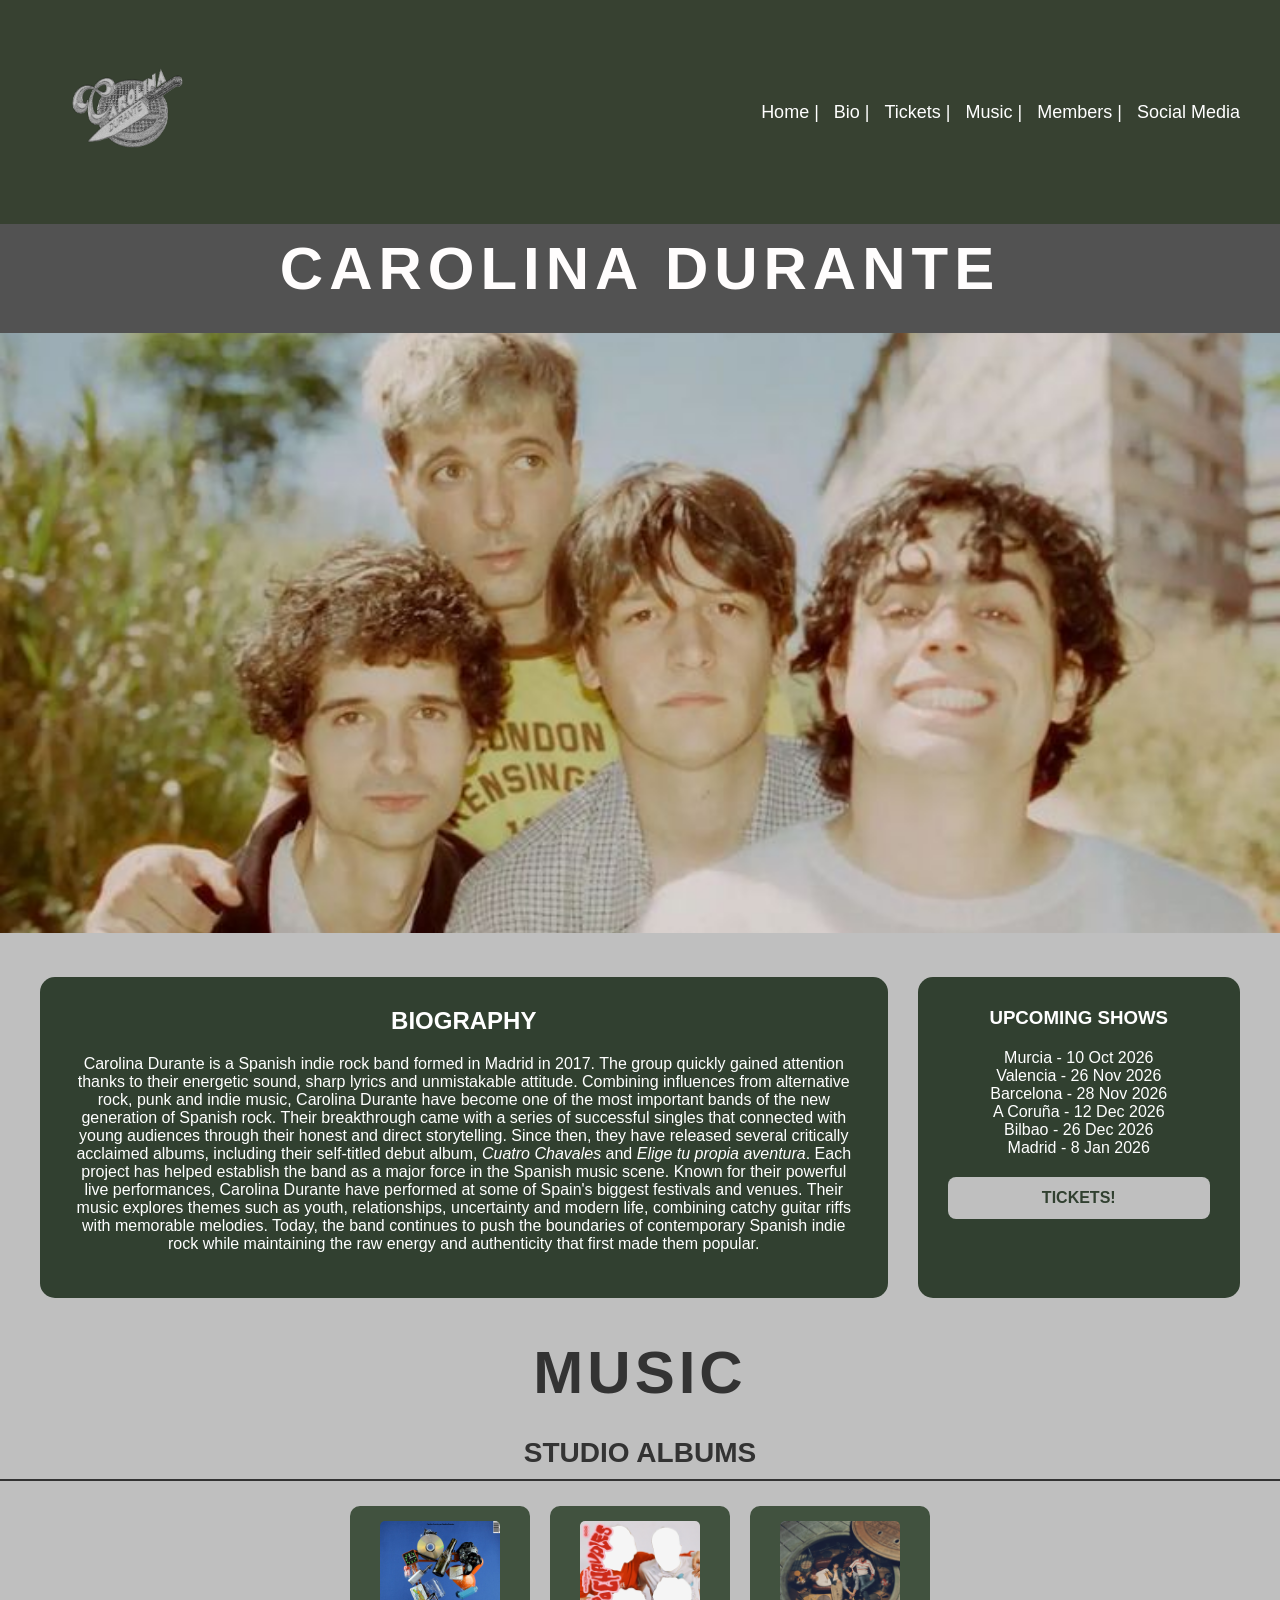
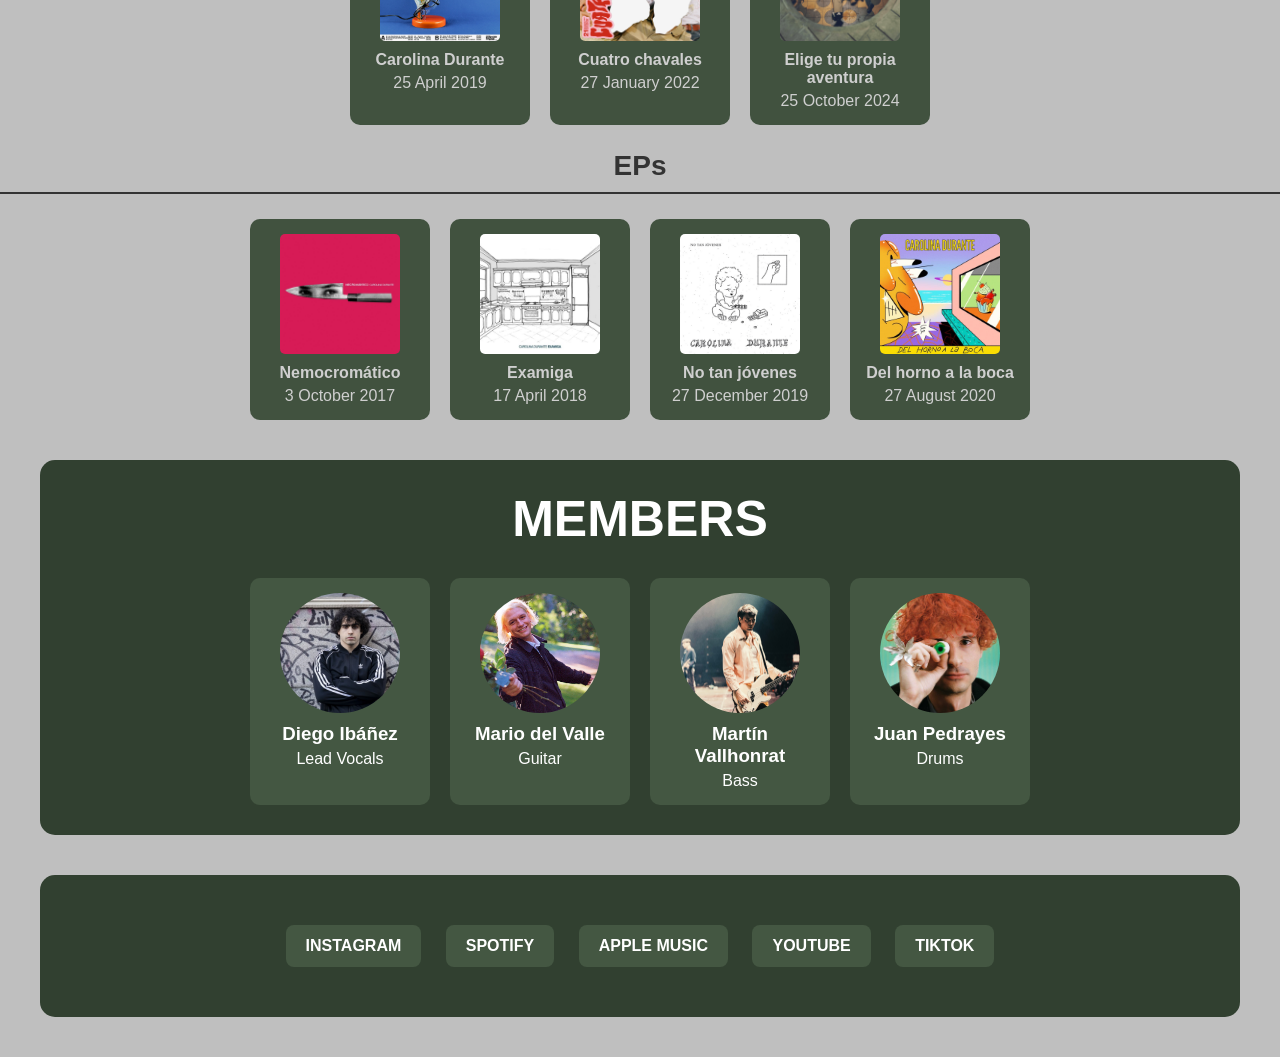
<file: index.html>
<!DOCTYPE html>
<html lang="en">
<head>
 <meta charset="UTF-8">
 <title> Carolina Durante </title>
 <link rel="stylesheet" href="carolina-durante.css">
</head>

<body>
    <header class="header">
        <!--Logo-->
        <div class="logo">
                <img src="Carolina-Durante-logo.png" alt="Carolina Durante logo">
        </div>
        <!--Navbar-->
        <nav>
          <a href="#Home"> Home | </a>
          <a href="#Bio"> Bio | </a>
          <a href="#Tickets"> Tickets | </a>
          <a href="#Music"> Music | </a>
          <a href="#Members"> Members | </a>
          <a href="#Social-Media"> Social Media </a> 
        </nav>
    </header>
   
    <main>
    <div>
    <section id="Home">
        <div class="hero">
            <div class="hero-content">
                <h1>CAROLINA DURANTE </h1>
            </div>
        </div>

        <div class="hero-image">
            <img src="carolina durante ✨️.jpg" alt="Carolina Durante band">
        </div>
    </section>

   <div class="page-container">
    <section class="about-section">
    <section class="Bio" id="Bio">
        <h2> BIOGRAPHY </h2>
        <p> Carolina Durante is a Spanish indie rock band formed in Madrid in 2017. The group quickly gained attention thanks to their energetic sound, sharp lyrics and unmistakable attitude. Combining influences from alternative rock, punk and indie music, Carolina Durante have become one of the most important bands of the new generation of Spanish rock. Their breakthrough came with a series of successful singles that connected with young audiences through their honest and direct storytelling. Since then, they have released several critically acclaimed albums, including their self-titled debut album, <em>Cuatro Chavales</em> and <em> Elige tu propia aventura</em>. Each project has helped establish the band as a major force in the Spanish music scene. Known for their powerful live performances, Carolina Durante have performed at some of Spain's biggest festivals and venues. Their music explores themes such as youth, relationships, uncertainty and modern life, combining catchy guitar riffs with memorable melodies. Today, the band continues to push the boundaries of contemporary Spanish indie rock while maintaining the raw energy and authenticity that first made them popular.</p>
    </section>

    <aside class="tickets" id="Tickets">
                <h3> UPCOMING SHOWS </h3>
                <p> Murcia - 10 Oct 2026 <br> Valencia - 26 Nov 2026 <br> Barcelona - 28 Nov 2026 <br> A Coruña - 12 Dec 2026 <br> Bilbao - 26 Dec 2026 <br> Madrid - 8 Jan 2026 </p>  
               <a class="ticket-button" href="https://carolinadurante.com/conciertos/" target="_blank"> TICKETS!</a> 
            </aside>
            </section>
        </div>

    <section class="music" id="Music">
        <h2> MUSIC </h2>
       
        <div class="music-container">

       <div class="music-category">
        <h3> STUDIO ALBUMS </h3>

        <div class="music-grid">
            <article class="music-card">
                <img src="Carolina-Durante-album.jpg" alt="Carolina Durante album">
                <h4> Carolina Durante </h4>
                <p> 25 April 2019 </p>
            </article>

            <article class="music-card">
                <img src="Cuatro-chavales.png" alt="Cuatro chavales album">
                <h4> Cuatro chavales </h4>
                <p> 27 January 2022 </p>
            </article>

            <article class="music-card">
                <img src="Elige-tu-propia-aventura.png" alt="Elige tu propia aventura album">
                <h4> Elige tu propia aventura </h4>
                <p> 25 October 2024 </p>
            </article>  
        </div>
       </div>
    
       <div class="music-category">
        <h3> EPs </h3>

        <div class="music-grid">

            <article class="music-card">
                <img src="Nemocromatico.jpg" alt="Nemocromático EP cover">
                <h4> Nemocromático </h4>
                <p> 3 October 2017 </p>
            </article>

            <article class="music-card">
                <img src="examiga.jpg" alt="Examiga EP cover">
                <h4> Examiga </h4>
                <p> 17 April 2018 </p>
            </article>

            <article class="music-card">
                <img src="No-tan-jóvenes.png" alt="No tan jovenes EP cover">
                <h4> No tan jóvenes </h4>
                <p> 27 December 2019 </p>
            </article>

            <article class="music-card">
                <img src="Del-horno-a-la-boca.jpg" alt="Del horno a la boca EP cover">
                <h4> Del horno a la boca </h4>
                <p> 27 August 2020 </p>
            </article>
        </div>
       </div>
    </section>

 <section class="members" id="Members">
    <h2>MEMBERS</h2>

    <div class="members-grid">

        <article class="member-card">
            <img src="diego-ibanez.jpg">
            <h3>Diego Ibáñez</h3>
            <p>Lead Vocals</p>
        </article>

        <article class="member-card">
            <img src="mario-del-valle.jpg">
            <h3>Mario del Valle</h3>
            <p>Guitar</p>
        </article>

        <article class="member-card">
            <img src="Martin.jpg">
            <h3>Martín Vallhonrat</h3>
            <p>Bass</p>
        </article>

        <article class="member-card">
            <img src="juan.jpg">
            <h3>Juan Pedrayes</h3>
            <p>Drums</p>
        </article>
    </div>
</section>
</div>
</div>
</main>
</body>
<footer class="social media" id="Social Media">
  <a href="https://www.instagram.com/carolinadurante_/?utm_source=ig_web_button_share_sheet"> INSTAGRAM </a>  
  <a href="https://open.spotify.com/intl-es/artist/2BVE7Pqd8kxv9xEsuvoJoE?si=UqQijNIVRKi3ryM8YxepMA"> SPOTIFY </a>
  <a href="https://music.apple.com/pt/artist/carolina-durante/1293387509"> APPLE MUSIC </a>
  <a href="https://youtube.com/@carolinaduranteoficial?si=4muAGPJ18ct7JZ-t"> YOUTUBE </a>
  <a href="https://www.tiktok.com/@carolinadurante_?is_from_webapp=1&sender_device=pc"> TIKTOK </a>
</footer>
</html>
</file>
<file: carolina-durante.css>
*{
    margin: 0;
    padding: 0;
    box-sizing: border-box;
}

/* HEADER */
.header{
    display: flex;
    justify-content: space-between;
    align-items: center;
    background-color: rgb(55, 65, 49);
    padding: 20px 40px;
    width: 100%;
}

/* LOGO */
.logo img {
    width: 180px;
    height: auto;
}

/* NAVBAR */
nav {
    display: flex;
    gap: 15px;
}

nav a {
    color: white;
    text-decoration: none;
    font-size: 18px;
}

nav a:hover {
    color: #a3a3a3;
}

/*body*/
body{
    font-family: Arial, Helvetica, sans-serif;
    margin: 0;
    padding: 0;
    background-color: #bfbfbf;
    color: #333;

}

/*Hero*/
.hero {
    background-color: #525252;
    padding: 10px;
}

.hero-content {
    text-align: center;
    margin-bottom: 20px;
}

.hero-content h1 {
    font-size: 60px;
    color:  rgb(255, 253, 253);
    letter-spacing: 6px;
}

.hero-image img {
    width: 100%;
    max-height: 600px;
    object-fit: cover;
    border-radius: 0px;
}

.about-section{
    display: flex;
    gap: 30px;
    padding: 40px;
}

.Bio{
    flex: 3;
    background-color: #314030;
    color: white;
    padding: 30px;
    border-radius: 15px;
    text-align: center;
}

.Bio h2{
    margin-bottom: 20px;
}

.Bio p{
    margin-bottom: 15px;
}

.tickets{
    flex: 1;
    background-color: #314030;
    color: white;
    padding: 30px;
    border-radius: 15px;
    text-align: center;
}

.tickets h3{
    margin-bottom: 20px;
}

.ticket-button{
    display: block;
    width: 100%;
    padding: 12px;
    margin-top: 20px;
    background-color: #bfbfbf;
    color: #314030;
    text-align: center;
    text-decoration: none;
    font-weight: bold;
    border-radius: 8px;
}

.ticket-button:hover{
    background-color: white;
}

.music-grid{
    display: flex;
    justify-content: center;
    gap: 20px;
    flex-wrap: wrap;
}

.music h2{
    text-align: center;
    font-size: 60px;
    margin-bottom: 30px;
    letter-spacing: 4px;
}

.music-category h3{
    text-align: center;
    font-size: 28px;
    margin-top: 25px;
    margin-bottom: 25px;
    color: #333;
    border-bottom: 2px solid #333;
    padding-bottom: 10px;
}

.music-card{
    width: 180px;
    background-color: #41523f;
    border-radius: 10px;
    padding: 15px;
    text-align: center;
}

.music-card img{
    width: 120px;
    height: 120px;
    object-fit: cover;
    display: block;
    margin: 0 auto 10px auto;
    border-radius: 5px;
}

.music-card h4{
    margin-bottom: 5px;
    color: #cfcfcf
}

.music-card p{
    color: #cfcfcf;
}

.members{
    background-color: #314030;
    color: white;

    margin: 40px;
    padding: 30px;

    border-radius: 15px;
}

.members h2{
    text-align: center;
    font-size: 50px;

    margin-bottom: 30px;
}

.members-grid{
    display: flex;
    justify-content: center;
    gap: 20px;
    flex-wrap: wrap;
}

.member-card{
    width: 180px;
    background-color: #445742;
    padding: 15px;
    border-radius: 10px;
    text-align: center;
}

.member-card img{
    width: 120px;
    height: 120px;
    object-fit: cover;
    border-radius: 50%;
    display: block;
    margin: 0 auto 10px auto;
}

.member-card h3{
    margin-bottom: 5px;
}

footer{
    background-color: #314030;
    margin: 40px;
    padding: 40px;
    border-radius: 15px;
    text-align: center;
}

footer a{
    display: inline-block;
    margin: 10px;
    padding: 12px 20px;
    background-color: #445742;
    color: white;
    text-decoration: none;
    border-radius: 8px;
    font-weight: bold;
}

/* ---responsive CSS--- */

/* TABLET */

@media (max-width: 1024px){
    .about-section{
        flex-direction: column;
    }
    .music-grid{
        justify-content: center;
    }
    .members-grid{
        justify-content: center;
    }
}

/* MOBILE */

@media (max-width: 768px){
   .header{
        flex-direction: c*lumn;
        padding: 20px;
    }
    nav{
    flex-wrap: wrap;
    justify-content: center;
    gap: 10px;
    }
    .hero-content h1{
        font-size: 36px;
    }
    .about-section{
    flex-direction: column;
    padding: 20px;
    }
    .music{
    margin: 20px;
    }
    .members{
    margin: 20px;
    }
    .music-card{
    width: 140px;
    }
    .member-card{
    width: 200px;
    }
    footer{
    margin: 20px;
    }
}

@media (max-width: 480px){
    .hero-content h1{
    font-size: 28px;
    letter-spacing: 2px;
    }
    .logo img{
    width: 30px;
    }
    nav a{
    font-size: 14px;
    }
    .music-card{
    width: 120px;
    }
}
</file>
